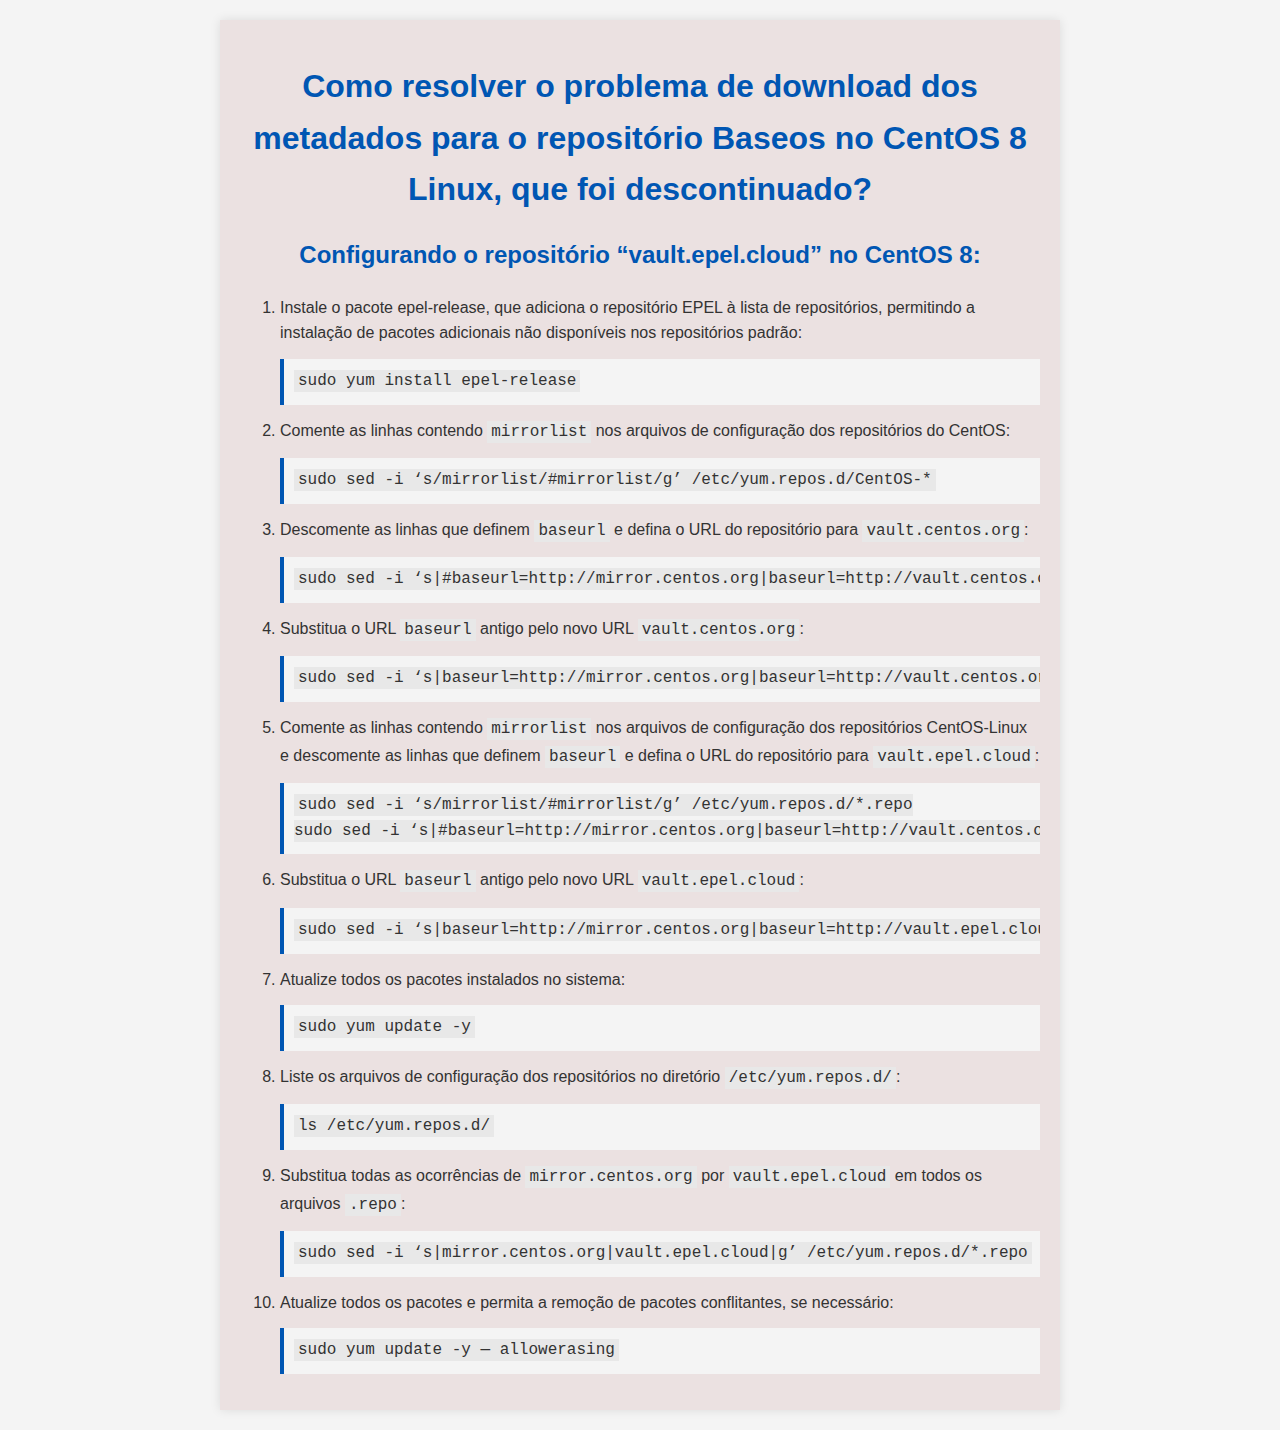
<file: index.html>
<!DOCTYPE html>
<html lang="pt-BR">
<head>
    <meta charset="UTF-8">
    <meta name="viewport" content="width=device-width, initial-scale=1.0">
    <title>Resolução para o problema no repositório Baseos CentOS 8</title>
    <link rel="stylesheet" href="style.css">
    <meta name="google-site-verification" content="pVHsaUoRUGM8nbNcsBCO2QbcWMZ5ColDn8w62v0SaBU" />
</head>
<body>
    <div class="container">
        <h1>Como resolver o problema de download dos metadados para o repositório Baseos no CentOS 8 Linux, que foi descontinuado?</h1>
        
        <h2>Configurando o repositório “vault.epel.cloud” no CentOS 8:</h2>
        
        <ol>
            <li>Instale o pacote epel-release, que adiciona o repositório EPEL à lista de repositórios, permitindo a instalação de pacotes adicionais não disponíveis nos repositórios padrão:</li>
            <pre><code>sudo yum install epel-release</code></pre>
            
            <li>Comente as linhas contendo <code>mirrorlist</code> nos arquivos de configuração dos repositórios do CentOS:</li>
            <pre><code>sudo sed -i ‘s/mirrorlist/#mirrorlist/g’ /etc/yum.repos.d/CentOS-*</code></pre>
            
            <li>Descomente as linhas que definem <code>baseurl</code> e defina o URL do repositório para <code>vault.centos.org</code>:</li>
            <pre><code>sudo sed -i ‘s|#baseurl=http://mirror.centos.org|baseurl=http://vault.centos.org|g' /etc/yum.repos.d/CentOS-*</code></pre>
            
            <li>Substitua o URL <code>baseurl</code> antigo pelo novo URL <code>vault.centos.org</code>:</li>
            <pre><code>sudo sed -i ‘s|baseurl=http://mirror.centos.org|baseurl=http://vault.centos.org|g' /etc/yum.repos.d/CentOS-*</code></pre>
            
            <li>Comente as linhas contendo <code>mirrorlist</code> nos arquivos de configuração dos repositórios CentOS-Linux e descomente as linhas que definem <code>baseurl</code> e defina o URL do repositório para <code>vault.epel.cloud</code>:</li>
            <pre><code>sudo sed -i ‘s/mirrorlist/#mirrorlist/g’ /etc/yum.repos.d/*.repo
sudo sed -i ‘s|#baseurl=http://mirror.centos.org|baseurl=http://vault.centos.org|g' /etc/yum.repos.d/*.repo</code></pre>
            
            <li>Substitua o URL <code>baseurl</code> antigo pelo novo URL <code>vault.epel.cloud</code>:</li>
            <pre><code>sudo sed -i ‘s|baseurl=http://mirror.centos.org|baseurl=http://vault.epel.cloud|g' /etc/yum.repos.d/*.repo</code></pre>
            
            <li>Atualize todos os pacotes instalados no sistema:</li>
            <pre><code>sudo yum update -y</code></pre>
            
            <li>Liste os arquivos de configuração dos repositórios no diretório <code>/etc/yum.repos.d/</code>:</li>
            <pre><code>ls /etc/yum.repos.d/</code></pre>
            
            <li>Substitua todas as ocorrências de <code>mirror.centos.org</code> por <code>vault.epel.cloud</code> em todos os arquivos <code>.repo</code>:</li>
            <pre><code>sudo sed -i ‘s|mirror.centos.org|vault.epel.cloud|g’ /etc/yum.repos.d/*.repo</code></pre>
            
            <li>Atualize todos os pacotes e permita a remoção de pacotes conflitantes, se necessário:</li>
            <pre><code>sudo yum update -y — allowerasing</code></pre>
        </ol>
    </div>
</body>
</html>
</file>
<file: style.css>
body {
    font-family: Arial, sans-serif;
    line-height: 1.6;
    margin: 0;
    padding: 0;
    background-color: #f4f4f4;
    color: #333;
}

.container {
    max-width: 800px;
    margin: 20px auto;
    padding: 20px;
    background-color: rgb(235, 225, 225);
    box-shadow: 0 0 10px rgba(0, 0, 0, 0.1);
}

h1, h2 {
    color: #0056b3;
    text-align: center;
}

code {
    background-color: #e8e8e8;
    padding: 2px 4px;
    font-family: "Courier New", Courier, monospace;
}

pre {
    background-color: #f4f4f4;
    padding: 10px;
    border-left: 4px solid #0056b3;
    overflow-x: auto;
}
</file>
